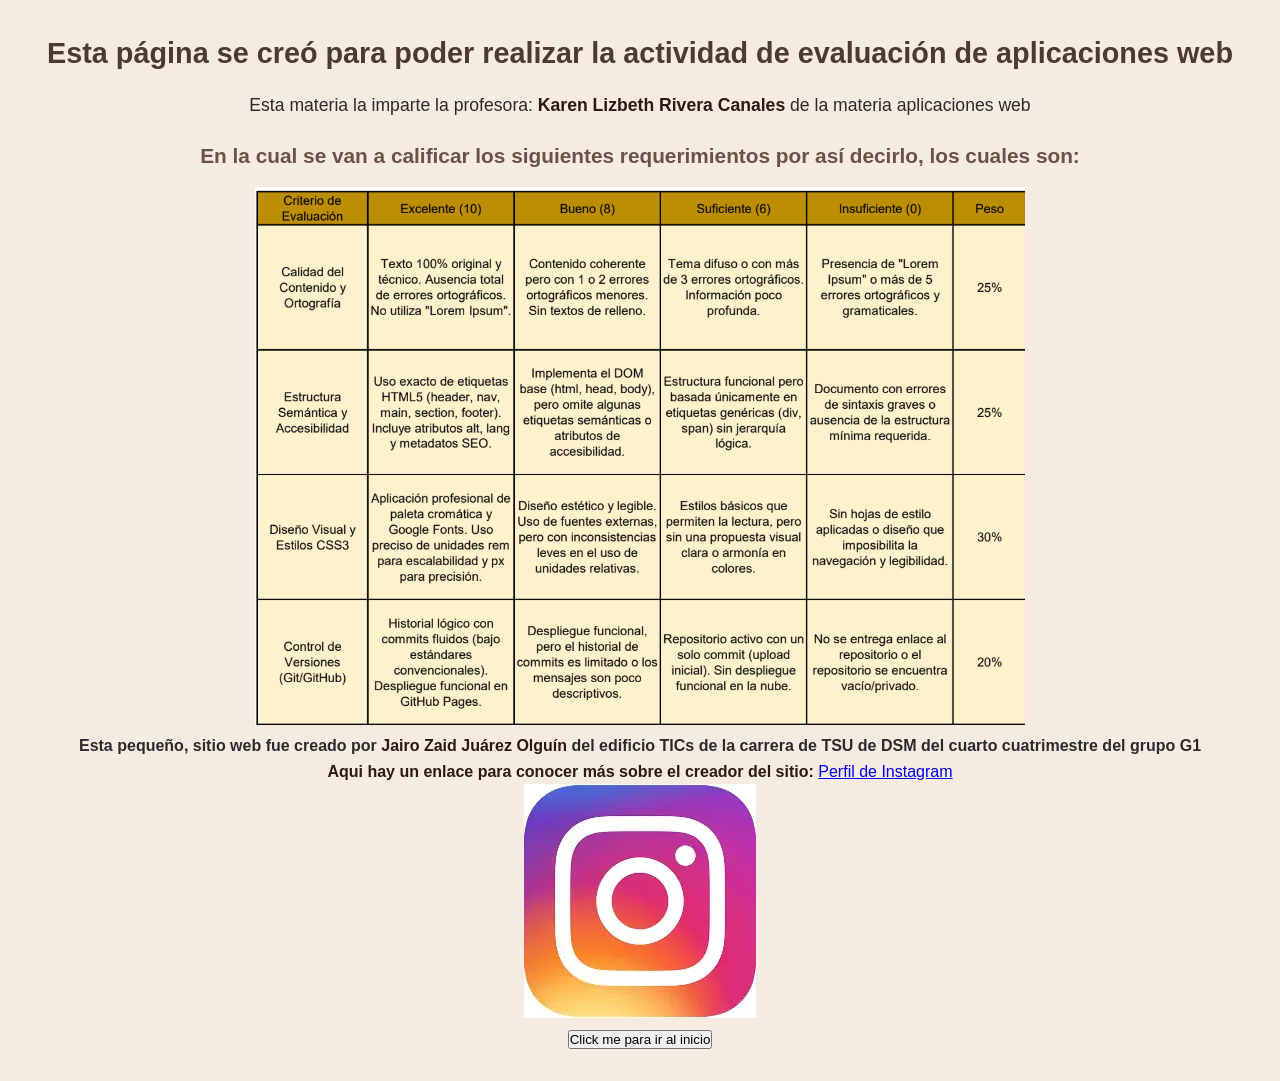
<file: HTML/index.html>
<!DOCTYPE html>
<html lang="es">
<head>
    <meta charset="UTF-8">
    <meta name="viewport" content="width=device-width, initial-scale=1.0">
    <title>Idea profesor linux</title>
    <link href="../CSS/style_index.css" rel="stylesheet">
</head>
<div align="center">
     

    <h2>Esta página se creó para poder realizar la actividad de evaluación de aplicaciones web</h2>
    
    <p>Esta materia la imparte la profesora: <b>Karen Lizbeth Rivera Canales</b> de la materia aplicaciones web</p>
    
    <h3>En la cual se van a calificar los siguientes requerimientos por así decirlo, los cuales son:</h3>

    <img src="../IMAGENES/ru.png" alt="Criterios de Evaluación" title="Esta es la rúbrica de evaluación de la materia">
    <h4>Esta pequeño, sitio web fue creado por <b>Jairo Zaid Juárez Olguín</b> del edificio TICs de la carrera de TSU de DSM del cuarto cuatrimestre del grupo G1 </h4>
    <b>Aqui hay un enlace para conocer más sobre el creador del sitio:</b> <a href="https://www.instagram.com/jairo_juarez07?stkn=eWI1YjF5bTRqM3B2" target="_blank">Perfil de Instagram</a>
</div>
<div align="center">
        <a href="https://www.instagram.com/jairo_juarez07?stkn=eWI1YjF5bTRqM3B2" target="_blank">
            <img src="../IMAGENES/insta.webp" title="Perfil de Instagram" alt="Perfil de Instagram" >
        </a>
        <div>
        <a href="siguiente.html" class="boton-enlace"><button >Click me para ir al inicio</button></a>
        </div>
</div> 

   
</body>
</html>
</file>
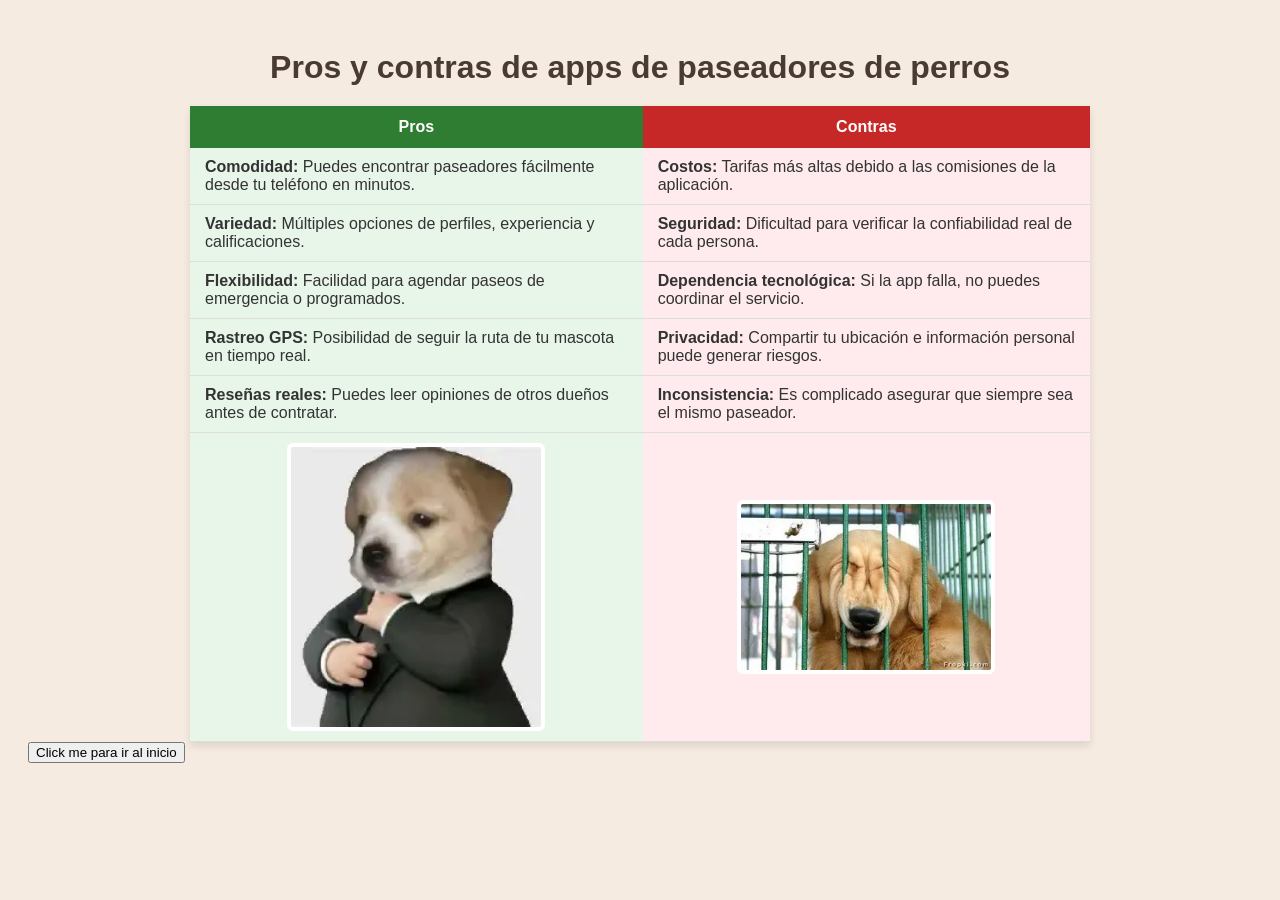
<file: HTML/apartado_1.html>
<!DOCTYPE html>
<html lang="es">
<head>
    <meta charset="UTF-8">
    <meta name="viewport" content="width=device-width, initial-scale=1.0">
    <title>Pros y contras de apps de paseadores de perros</title>
    <link href="../CSS/style_pro.css" rel="stylesheet">
</head>
<body>

    <h1 align="center">Pros y contras de apps de paseadores de perros</h1>

    <div class="contenedor-tabla">
        <table class="tabla-comparativa">
            <thead>
                <tr>
                    <th class="encabezado-pros">Pros</th>
                    <th class="encabezado-contras">Contras</th>
                </tr>
            </thead>
            <tbody>
                <tr>
                    <td><b>Comodidad:</b> Puedes encontrar paseadores fácilmente desde tu teléfono en minutos.</td>
                    <td><b>Costos:</b> Tarifas más altas debido a las comisiones de la aplicación.</td>
                </tr>
                <tr>
                    <td><b>Variedad:</b> Múltiples opciones de perfiles, experiencia y calificaciones.</td>
                    <td><b>Seguridad:</b> Dificultad para verificar la confiabilidad real de cada persona.</td>
                </tr>
                <tr>
                    <td><b>Flexibilidad:</b> Facilidad para agendar paseos de emergencia o programados.</td>
                    <td><b>Dependencia tecnológica:</b> Si la app falla, no puedes coordinar el servicio.</td>
                </tr>
                <tr>
                    <td><b>Rastreo GPS:</b> Posibilidad de seguir la ruta de tu mascota en tiempo real.</td>
                    <td><b>Privacidad:</b> Compartir tu ubicación e información personal puede generar riesgos.</td>
                </tr>
                <tr>
                    <td><b>Reseñas reales:</b> Puedes leer opiniones de otros dueños antes de contratar.</td>
                    <td><b>Inconsistencia:</b> Es complicado asegurar que siempre sea el mismo paseador.</td>
                </tr>
                <tr class="fila-imagenes">
                    <td class="celda-img-pros">
                        <img src="../IMAGENES/pros.webp" alt="Pros de paseadores" title="Pros de paseadores" class="img-cuadro">
                    </td>
                    <td class="celda-img-contras">
                        <img src="../IMAGENES/contras.webp" alt="Contras de paseadores" title="Contras de paseadores" class="img-cuadro">
                    </td>
                </tr>
            </tbody>
        </table>
    </div>
     <div>
        <a href="siguiente.html" class="boton-enlace"><button >Click me para ir al inicio</button></a>
        </div>
</body>
</html>
</file>
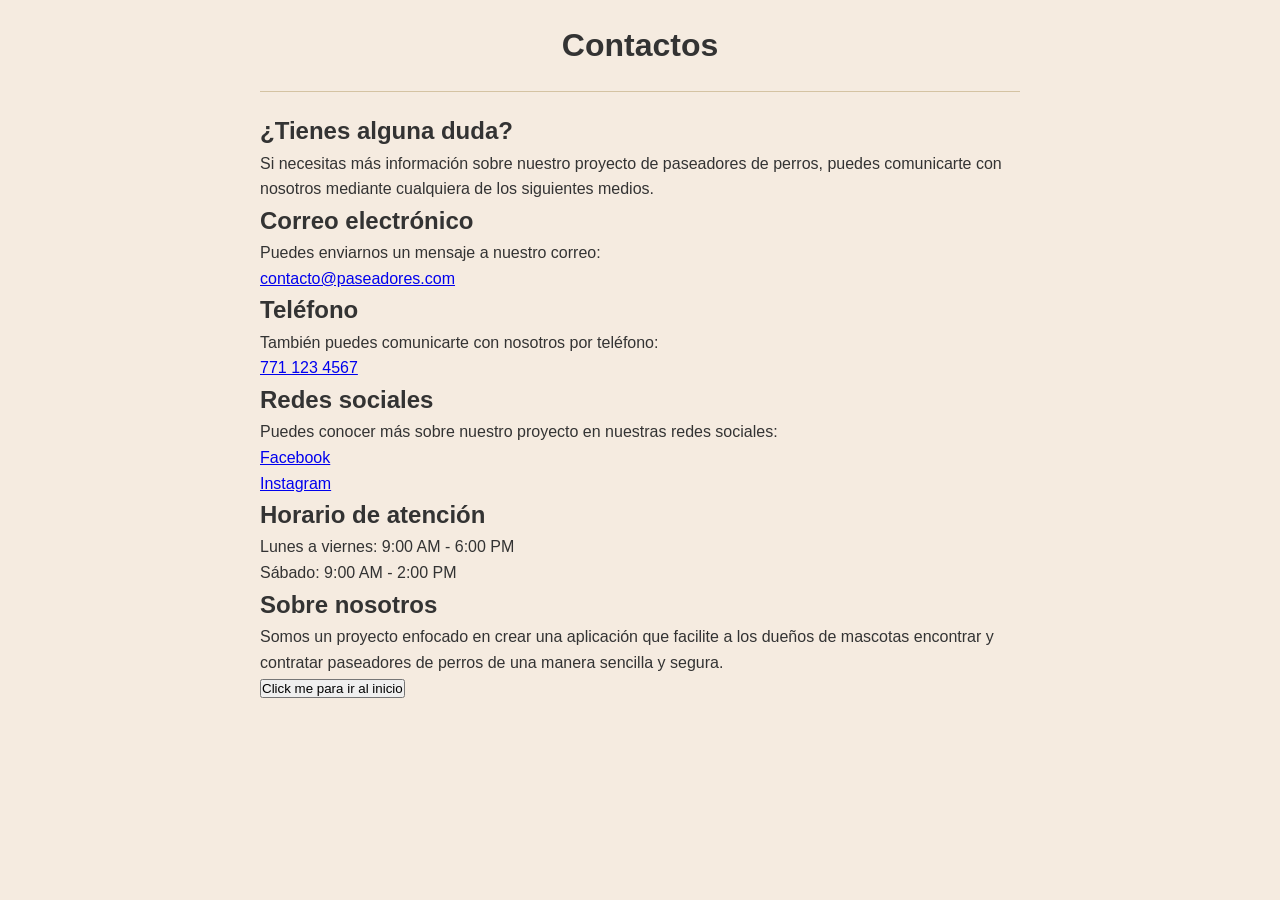
<file: HTML/contactos.html>
<!DOCTYPE html>

<html lang="es">

<head>
    <meta charset="UTF-8">
    <meta name="viewport" content="width=device-width, initial-scale=1.0">
    <title>Contactos</title>
    <link href="../CSS/menu.css" rel="stylesheet">
</head>

<body>

    <h1 align="center">Contactos</h1>

    <hr>

    <h2>¿Tienes alguna duda?</h2>

    <p>
        Si necesitas más información sobre nuestro proyecto de paseadores
        de perros, puedes comunicarte con nosotros mediante cualquiera
        de los siguientes medios.
    </p>

    <h2>Correo electrónico</h2>

    <p>
        Puedes enviarnos un mensaje a nuestro correo:
    </p>

    <p>
        <a href="mailto:contacto@paseadores.com">
            contacto@paseadores.com
        </a>
    </p>

    <h2>Teléfono</h2>

    <p>
        También puedes comunicarte con nosotros por teléfono:
    </p>

    <p>
        <a href="tel:7711234567">
            771 123 4567
        </a>
    </p>

    <h2>Redes sociales</h2>

    <p>
        Puedes conocer más sobre nuestro proyecto en nuestras redes
        sociales:
    </p>

    <p>
        <a href="https://www.facebook.com/" target="_blank">
            Facebook
        </a>
    </p>

    <p>
        <a href="https://www.instagram.com/" target="_blank">
            Instagram
        </a>
    </p>

    <h2>Horario de atención</h2>

    <p>
        Lunes a viernes: 9:00 AM - 6:00 PM
    </p>

    <p>
        Sábado: 9:00 AM - 2:00 PM
    </p>

    <h2>Sobre nosotros</h2>

    <p>
        Somos un proyecto enfocado en crear una aplicación que facilite
        a los dueños de mascotas encontrar y contratar paseadores de
        perros de una manera sencilla y segura.
    </p> <div>
        <a href="siguiente.html" class="boton-enlace"><button >Click me para ir al inicio</button></a>
        </div>

</body>

</html>
</file>
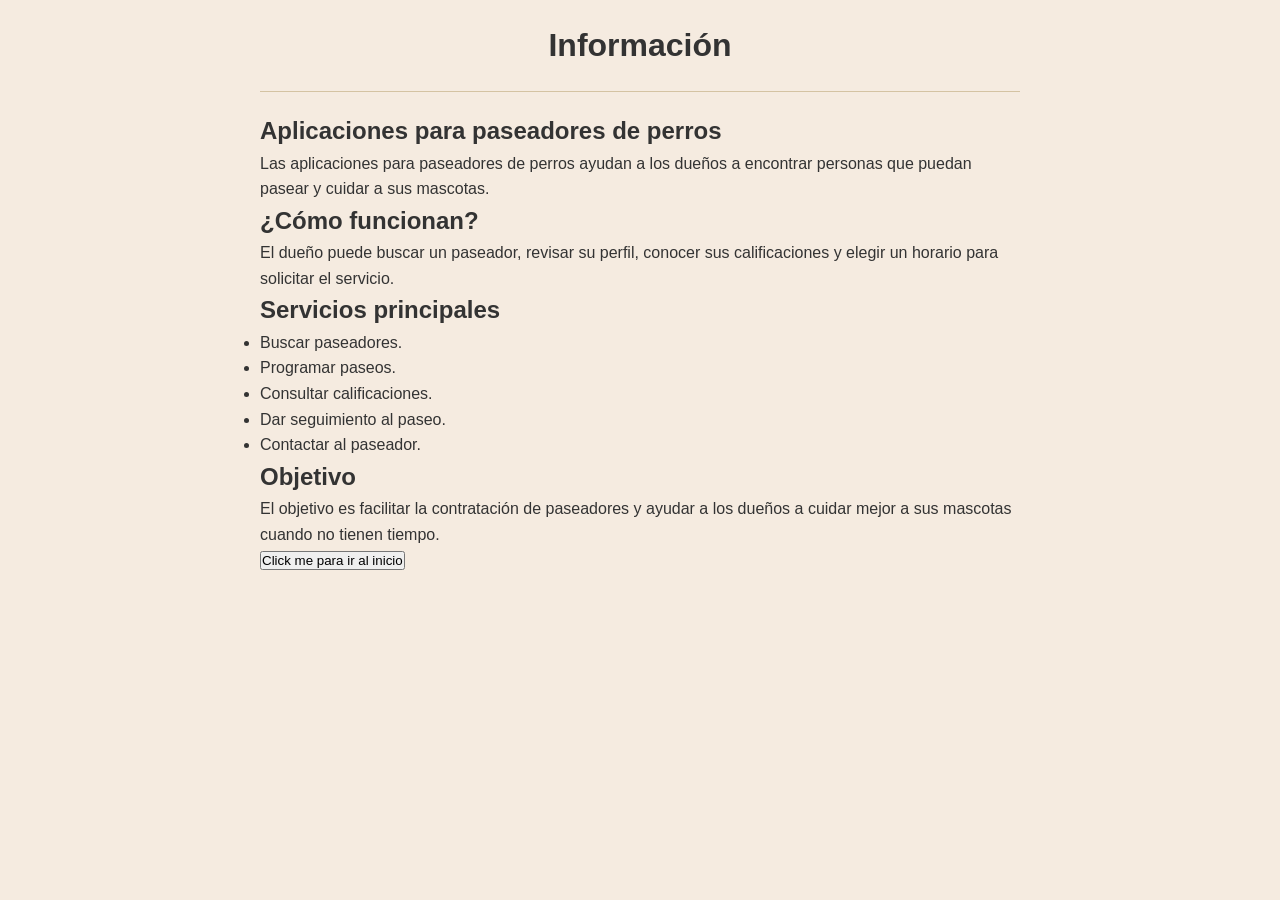
<file: HTML/informacion.html>
<!DOCTYPE html>

<html lang="es">

<head>
    <meta charset="UTF-8">
    <meta name="viewport" content="width=device-width, initial-scale=1.0">
    <title>Información</title>
    <link href="../CSS/menu.css" rel="stylesheet">
</head>

<body>

    <h1 align="center">Información</h1>

    <hr>

    <h2>Aplicaciones para paseadores de perros</h2>

    <p>
        Las aplicaciones para paseadores de perros ayudan a los dueños
        a encontrar personas que puedan pasear y cuidar a sus mascotas.
    </p>

    <h2>¿Cómo funcionan?</h2>

    <p>
        El dueño puede buscar un paseador, revisar su perfil, conocer
        sus calificaciones y elegir un horario para solicitar el servicio.
    </p>

    <h2>Servicios principales</h2>

    <ul>
        <li>Buscar paseadores.</li>
        <li>Programar paseos.</li>
        <li>Consultar calificaciones.</li>
        <li>Dar seguimiento al paseo.</li>
        <li>Contactar al paseador.</li>
    </ul>

    <h2>Objetivo</h2>

    <p>
        El objetivo es facilitar la contratación de paseadores y ayudar
        a los dueños a cuidar mejor a sus mascotas cuando no tienen tiempo.
    </p> <div>
        <a href="siguiente.html" class="boton-enlace"><button >Click me para ir al inicio</button></a>
        </div>

</body>

</html>
</file>
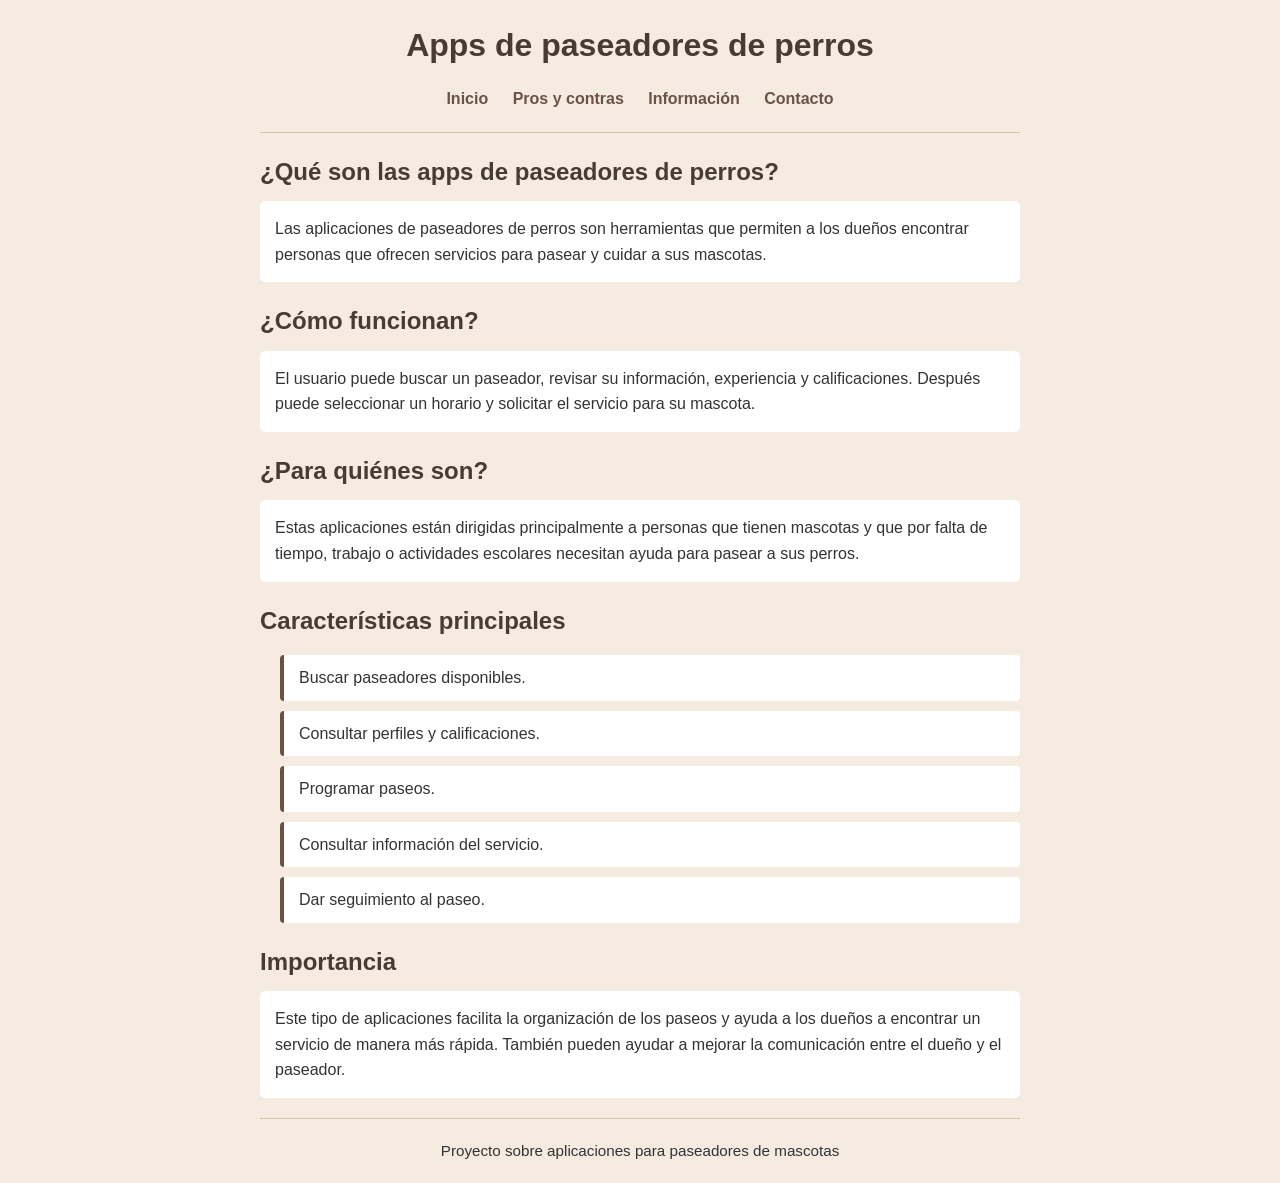
<file: HTML/siguiente.html>
<!DOCTYPE html>
<html lang="es">

<head>
    <meta charset="UTF-8">
    <meta name="viewport" content="width=device-width, initial-scale=1.0">
    <title>Información sobre paseadores de perros</title>
    <link href="../CSS/menu.css" rel="stylesheet">
</head>

<body>

    <header>
        <h1 align="center">Apps de paseadores de perros</h1>

        <nav>
            <a href="index.html">Inicio</a>
            <a href="apartado_1.html">Pros y contras</a>
            <a href="informacion.html">Información</a>
            <a href="contactos.html">Contacto</a>
        </nav>

        <hr>
    </header>

    <main>

        <h2>¿Qué son las apps de paseadores de perros?</h2>

        <p>
            Las aplicaciones de paseadores de perros son herramientas que permiten
            a los dueños encontrar personas que ofrecen servicios para pasear y
            cuidar a sus mascotas.
        </p>

        <h2>¿Cómo funcionan?</h2>

        <p>
            El usuario puede buscar un paseador, revisar su información,
            experiencia y calificaciones. Después puede seleccionar un horario
            y solicitar el servicio para su mascota.
        </p>

        <h2>¿Para quiénes son?</h2>

        <p>
            Estas aplicaciones están dirigidas principalmente a personas que
            tienen mascotas y que por falta de tiempo, trabajo o actividades
            escolares necesitan ayuda para pasear a sus perros.
        </p>

        <h2>Características principales</h2>

        <ul>
            <li>Buscar paseadores disponibles.</li>
            <li>Consultar perfiles y calificaciones.</li>
            <li>Programar paseos.</li>
            <li>Consultar información del servicio.</li>
            <li>Dar seguimiento al paseo.</li>
        </ul>

        <h2>Importancia</h2>

        <p>
            Este tipo de aplicaciones facilita la organización de los paseos
            y ayuda a los dueños a encontrar un servicio de manera más rápida.
            También pueden ayudar a mejorar la comunicación entre el dueño y
            el paseador.
        </p>

    </main>

    <footer>
        <hr>
        <p>Proyecto sobre aplicaciones para paseadores de mascotas</p>
    </footer>

</body>

</html>
</file>
<file: CSS/style_index.css>
* {
    box-sizing: border-box;
    margin: 0;
    padding: 0;
}

body {
    font-family: 'Segoe UI', Tahoma, Geneva, Verdana, sans-serif;
    background-color: #f5ebe0;
    color: #2b2b2b;
    line-height: 1.6;
    padding: 30px 20px;
}

h2 {
    color: #4a3b32;
    font-size: 1.8rem;
    margin-bottom: 15px;
}

h3 {
    color: #6b5246;
    font-size: 1.3rem;
    margin-top: 20px;
    margin-bottom: 15px;
}

p {
    font-size: 1.1rem;
    margin-bottom: 15px;
}

b {
    color: #2c1a11;
}
</file>
<file: CSS/style_pro.css>
body {
    font-family: Arial, sans-serif;
    background-color: #f5ebe0;
    color: #333;
    padding: 20px;
}

h1 {
    color: #4a3b32;
    margin-bottom: 20px;
}


.tabla-comparativa {
    width: 100%;
    max-width: 900px;
    margin: 0 auto;
    border-collapse: collapse;
    box-shadow: 0 4px 8px rgba(0,0,0,0.1);
}


.encabezado-pros {
    background-color: #2e7d32;
    color: white;
    padding: 12px;
}

.encabezado-contras {
    background-color: #c62828;
    color: white;
    padding: 12px;
}


.tabla-comparativa td {
    padding: 10px 15px;
    border-bottom: 1px solid #ddd;
}

.tabla-comparativa tr td:nth-child(1) {
    background-color: #e8f5e9; 
}

.tabla-comparativa tr td:nth-child(2) {
    background-color: #ffebee; 
}


.img-cuadro {
    width: 90%;
    max-width: 250px;
    display: block;
    margin: 0 auto;
    border: 4px solid #ffffff;
    border-radius: 6px;
}
</file>
<file: CSS/menu.css>
* {
    box-sizing: border-box;
    margin: 0;
    padding: 0;
}

body {
    font-family: Arial, sans-serif;
    background-color: #f5ebe0;
    color: #333333;
    line-height: 1.6;
    padding: 20px;
    max-width: 800px;
    margin: 0 auto;
}

header h1 {
    color: #4a3b32;
    margin-bottom: 15px;
}

nav {
    text-align: center;
    margin-bottom: 15px;
}

nav a {
    color: #6b5246;
    text-decoration: none;
    font-weight: bold;
    margin: 0 10px;
}

nav a:hover {
    text-decoration: underline;
}

hr {
    border: 0;
    height: 1px;
    background: #d4c3a3;
    margin: 20px 0;
}

main h2 {
    color: #4a3b32;
    margin-bottom: 10px;
    margin-top: 20px;
}

main p {
    background-color: white;
    padding: 15px;
    margin-bottom: 15px;
    border-radius: 5px;
}

main ul {
    margin: 15px 0 20px 20px;
}

main li {
    margin-bottom: 10px;
    background-color: white;
    padding: 10px 15px;
    border-left: 4px solid #6b5246;
    border-radius: 4px;
    list-style: none;
}

footer {
    text-align: center;
    font-size: 0.95rem;
}
</file>
